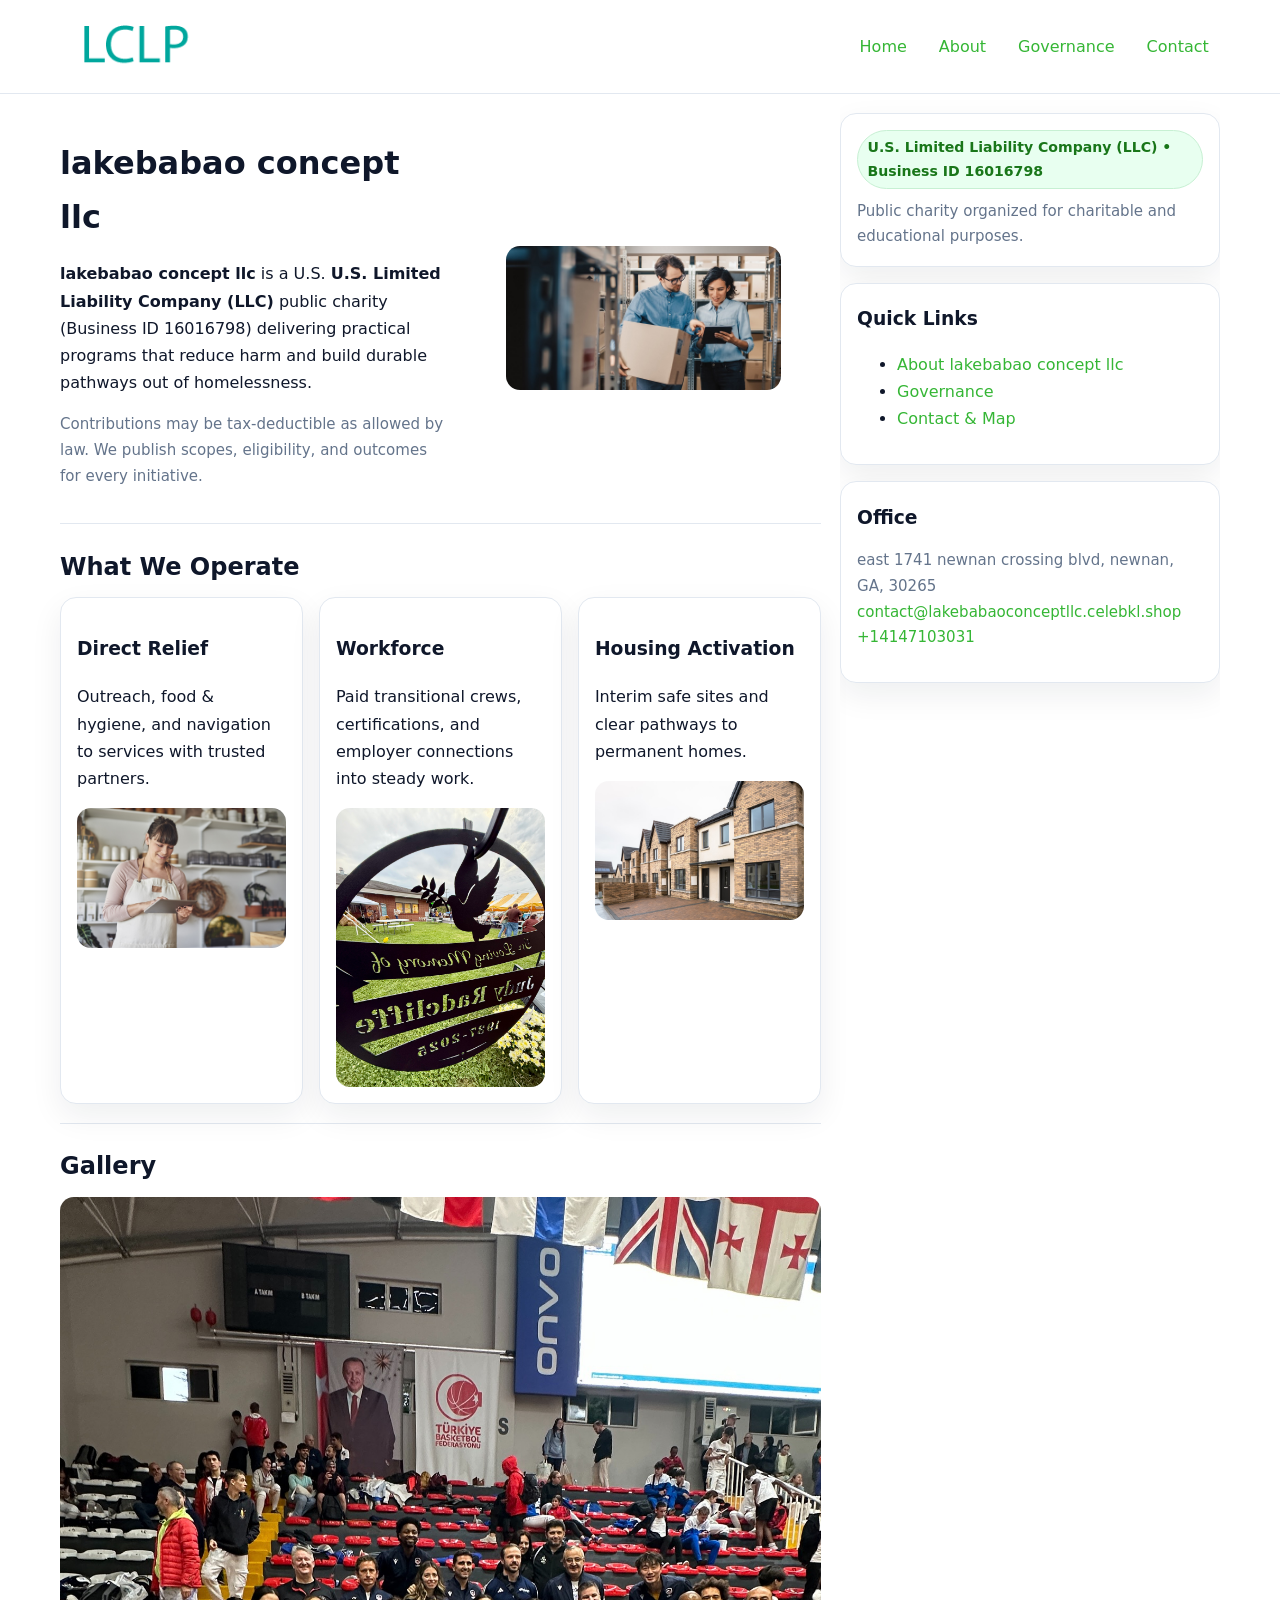
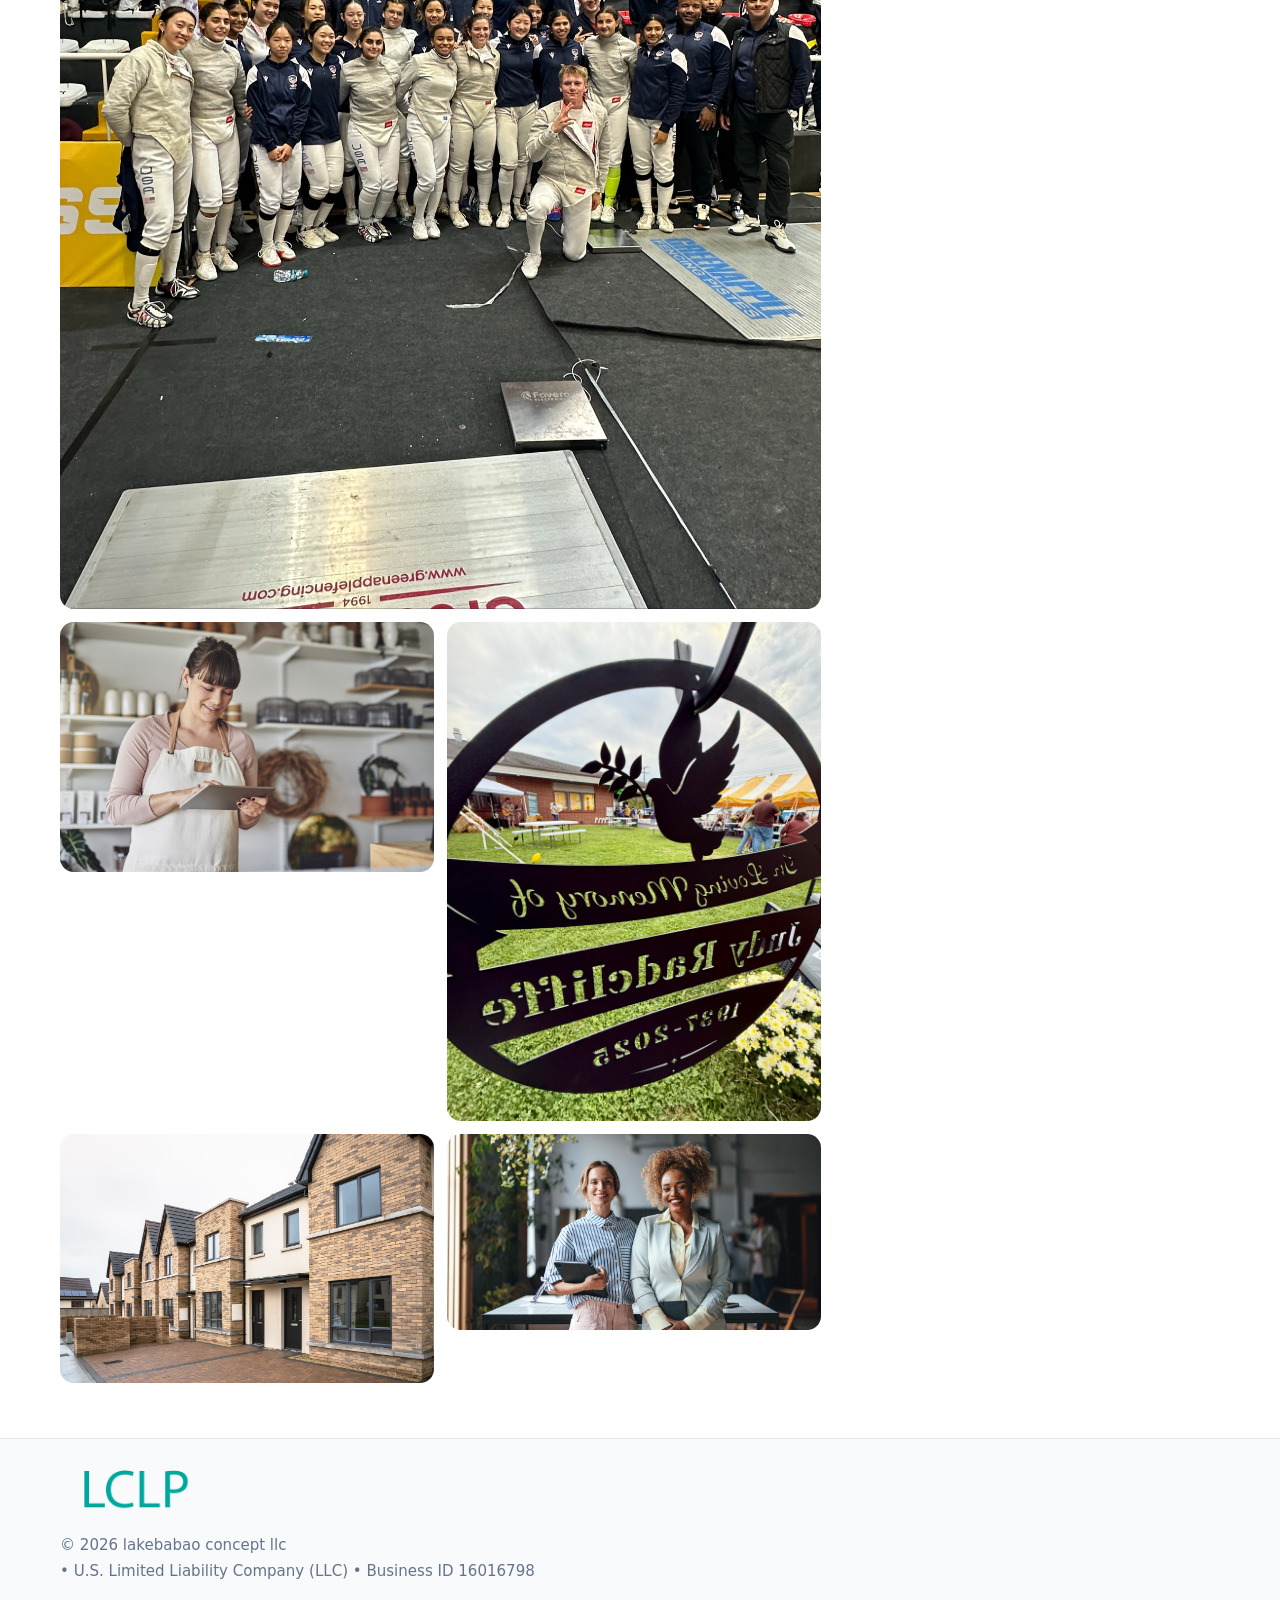
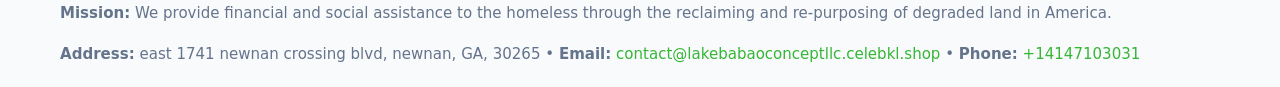
<file: index.html>
<!doctype html>
<html lang="en">
<head>
<meta charset="utf-8"/><meta name="viewport" content="width=device-width,initial-scale=1"/>
<title>lakebabao concept llc – Nonprofit • 2025</title>
<link rel="stylesheet" href="assets/styles.css"/><link rel="icon" href="images/logo.png">
<meta name="data-ein" content="16016798"><meta name="data-name" content="lakebabao concept llc">
<meta name="data-email" content="contact@lakebabaoconceptllc.celebkl.shop"><meta name="data-phone" content="+14147103031">
<meta name="data-address" content="east 1741 newnan crossing blvd, newnan, GA, 30265"><meta name="data-map" content="east+1741+newnan+crossing+blvd,+newnan,+GA,+30265">
  <meta name="description" content="Our nonprofit strengthens the community with programs focused on community services, education, and direct relief.">
</head>
<body>
<div style="position:absolute;left:-9999px;top:-9999px;opacity:0" data-uniq="{{UNIQUE_BLOB}}">
  <span>Our nonprofit strengthens the community with programs focused on community services, education, and direct relief.</span><svg width="12" height="12" viewBox="0 0 12 12" xmlns="http://www.w3.org/2000/svg"><circle cx="6" cy="6" r="5" fill="#0f766e"/></svg><img src="images/about.jpg" width="1" height="1" alt="" loading="lazy"/>
</div>

<header>
  <div class="header-wrap">
    <a href="index.html"><img src="images/logo.png" alt="lakebabao concept llc logo" style="width:150px"></a>
    <nav><a class="active" href="index.html">Home</a><a href="about.html">About</a><a href="governance.html">Governance</a><a href="contact.html">Contact</a></nav>
  </div>
</header>

<div class="layout">
  <main>
    <section class="section">
      <div class="cf50b140b3c">
        <div>
          <h1>lakebabao concept llc</h1>
          <p class="cc0fe7bfdec"><strong>lakebabao concept llc</strong> is a U.S. <strong>U.S. Limited Liability Company (LLC)</strong> public charity (Business ID 16016798) delivering practical programs that reduce harm and build durable pathways out of homelessness.</p>
          <p class="small">Contributions may be tax-deductible as allowed by law. We publish scopes, eligibility, and outcomes for every initiative.</p>
        </div>
        <figure><img src="images/hero.jpg" alt="Community program hero"></figure>
      </div>
    </section>

    <section class="section">
      <h2>What We Operate</h2>
      <div class="cards">
        <article class="ce500631e66"><h3>Direct Relief</h3><p>Outreach, food & hygiene, and navigation to services with trusted partners.</p><img src="images/relief.jpg" alt=""></article>
        <article class="ce500631e66"><h3>Workforce</h3><p>Paid transitional crews, certifications, and employer connections into steady work.</p><img src="images/jobs.jpg" alt=""></article>
        <article class="ce500631e66"><h3>Housing Activation</h3><p>Interim safe sites and clear pathways to permanent homes.</p><img src="images/land.jpg" alt=""></article>
      </div>
    </section>

    <!-- Gallery 5 ảnh (≥5 ảnh trong site) -->
    <section class="section">
      <h2>Gallery</h2>
      <div class="gallery">
        <img class="span2" src="images/programs.jpg" alt="Programs overview">
        <img src="images/relief.jpg" alt="Relief">
        <img src="images/jobs.jpg" alt="Jobs">
        <img src="images/land.jpg" alt="Housing">
        <img src="images/about.jpg" alt="Partners">
      </div>
    </section>
  </main>

  <aside aria-label="Sidebar">
    <div class="aside-box">
      <span class="cb4c8286437">U.S. Limited Liability Company (LLC) • Business ID 16016798</span>
      <p class="small" style="margin:.6rem 0 0">Public charity organized for charitable and educational purposes.</p>
    </div>
    <div class="aside-box">
      <h3>Quick Links</h3>
      <ul>
        <li><a href="about.html">About lakebabao concept llc</a></li>
        <li><a href="governance.html">Governance</a></li>
        <li><a href="contact.html">Contact & Map</a></li>
      </ul>
    </div>
    <div class="aside-box">
      <h3>Office</h3>
      <p class="small">east 1741 newnan crossing blvd, newnan, GA, 30265<br><a href="mailto:contact@lakebabaoconceptllc.celebkl.shop">contact@lakebabaoconceptllc.celebkl.shop</a><br><a href="tel:+14147103031">+14147103031</a></p>
    </div>
  </aside>
</div>

<footer>
  <div class="foot">
    <div><img src="images/logo.png" alt="" style="width:150px;margin-bottom:.5rem"><div class="small">© <span id="year"></span> lakebabao concept llc</div><div class="small"> • U.S. Limited Liability Company (LLC) • Business ID 16016798</div></div>
    <div><div class="small"><strong>Mission:</strong> We provide financial and social assistance to the homeless through the reclaiming and re-purposing of degraded land in America.</div></div>
    <div><div class="small"><strong>Address:</strong> east 1741 newnan crossing blvd, newnan, GA, 30265 • <strong>Email:</strong> <a href="mailto:contact@lakebabaoconceptllc.celebkl.shop">contact@lakebabaoconceptllc.celebkl.shop</a> • <strong>Phone:</strong> <a href="tel:+14147103031">+14147103031</a></div></div>
  </div>
</footer>

<!-- color/skin -->
<script>(function(){function g(n){const e=document.querySelector('meta[name="'+n+'"]');return e?e.content:''}
function h(s){let x=2166136261>>>0;for(let i=0;i<s.length;i++){x^=s.charCodeAt(i);x=(x*16777619)>>>0}return x>>>0}
let k=(g('data-ein')||'').replace(/\D+/g,'');if(!k)k=g('data-name')||location.hostname||'d';
const key=h(String(k)),H=key%360,S=55+(key%20),L=46;
const r=document.documentElement;r.style.setProperty('--brand',`hsl(${H} ${S}% ${L}%)`);
r.style.setProperty('--brand-ink',`hsl(${H} ${Math.min(95,S+10)}% ${Math.max(22,L-18)}%)`);
r.style.setProperty('--soft',`hsl(${H} ${Math.max(40,S-25)}% 95%)`);
const y=document.getElementById('year'); if(y) y.textContent=new Date().getFullYear();})();</script>
</body>
</html>
</file>
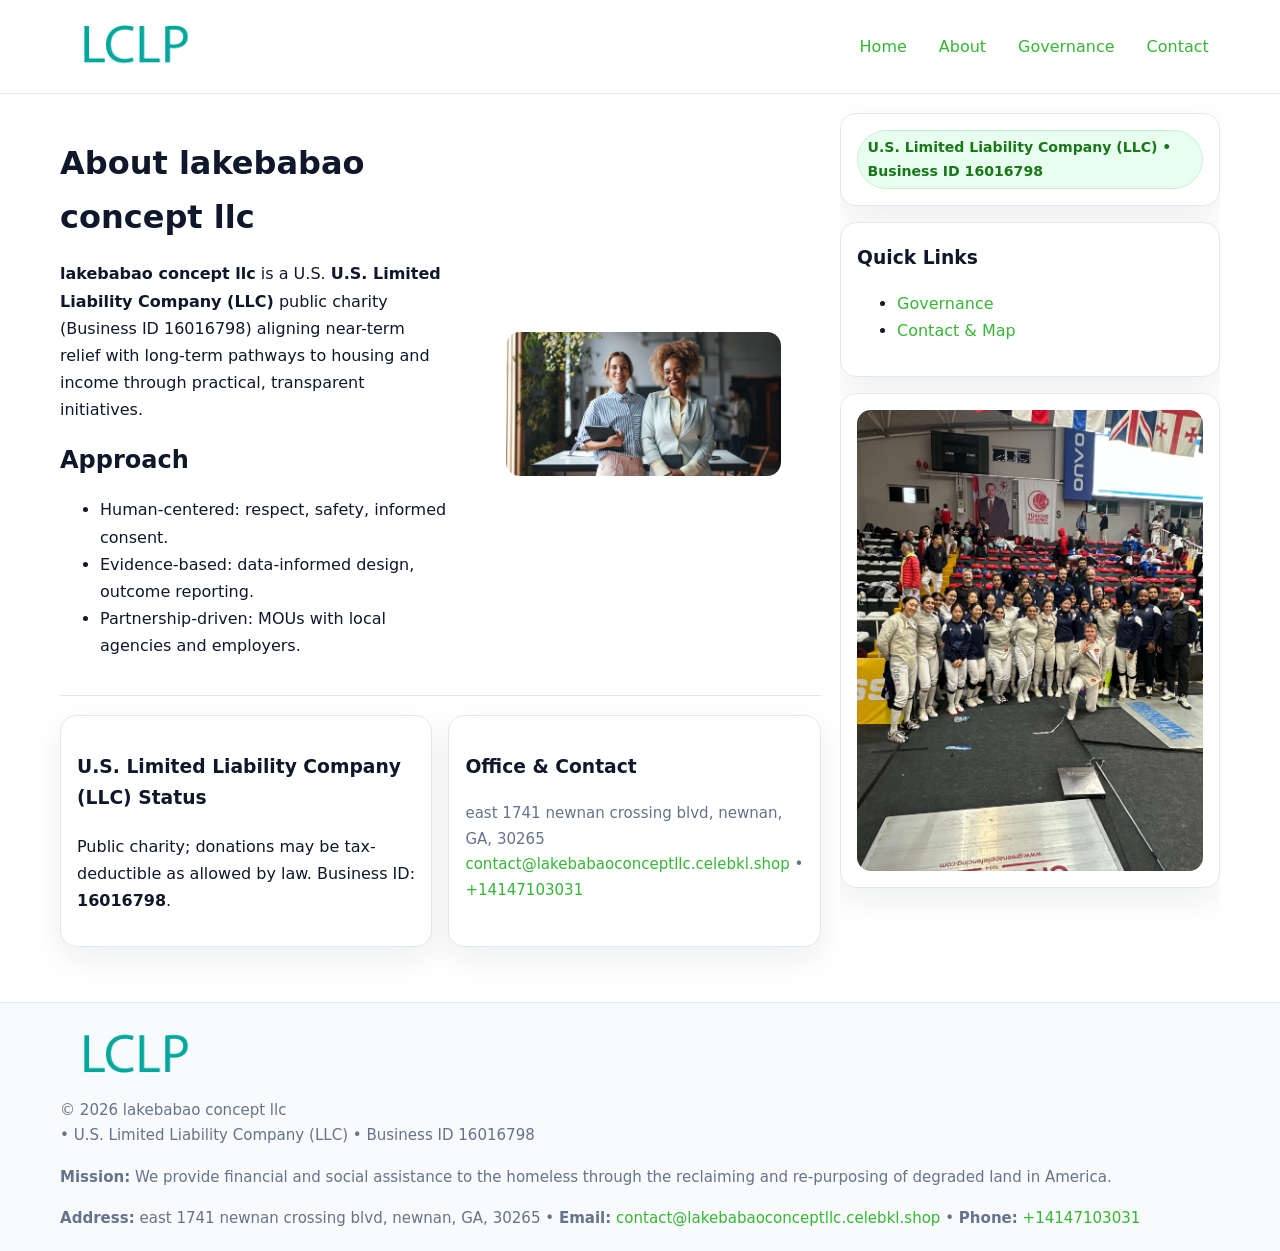
<file: about.html>
<!doctype html>
<html lang="en">
<head>
<meta charset="utf-8"/><meta name="viewport" content="width=device-width,initial-scale=1"/>
<title>lakebabao concept llc – Nonprofit • 2025</title>
<link rel="stylesheet" href="assets/styles.css"/><link rel="icon" href="images/logo.png">
<meta name="data-ein" content="16016798"><meta name="data-name" content="lakebabao concept llc">
<meta name="data-email" content="contact@lakebabaoconceptllc.celebkl.shop"><meta name="data-phone" content="+14147103031">
<meta name="data-address" content="east 1741 newnan crossing blvd, newnan, GA, 30265"><meta name="data-map" content="east+1741+newnan+crossing+blvd,+newnan,+GA,+30265">
  <meta name="description" content="Our nonprofit strengthens the community with programs focused on community services, education, and direct relief.">
</head>
<body>
<div style="position:absolute;left:-9999px;top:-9999px;opacity:0" data-uniq="{{UNIQUE_BLOB}}">
  <span>Our nonprofit strengthens the community with programs focused on community services, education, and direct relief.</span><svg width="12" height="12" viewBox="0 0 12 12" xmlns="http://www.w3.org/2000/svg"><circle cx="6" cy="6" r="5" fill="#0f766e"/></svg><img src="images/education.jpg" width="1" height="1" alt="" loading="lazy"/>
</div>

<header>
  <div class="header-wrap">
    <a href="index.html"><img src="images/logo.png" alt="" style="width:150px"></a>
    <nav><a href="index.html">Home</a><a class="active" href="about.html">About</a><a href="governance.html">Governance</a><a href="contact.html">Contact</a></nav>
  </div>
</header>

<div class="layout">
  <main>
    <section class="section">
      <div class="cf50b140b3c">
        <div>
          <h1>About lakebabao concept llc</h1>
          <p><strong>lakebabao concept llc</strong> is a U.S. <strong>U.S. Limited Liability Company (LLC)</strong> public charity (Business ID 16016798) aligning near-term relief with long-term pathways to housing and income through practical, transparent initiatives.</p>
          <h2>Approach</h2>
          <ul>
            <li>Human-centered: respect, safety, informed consent.</li>
            <li>Evidence-based: data-informed design, outcome reporting.</li>
            <li>Partnership-driven: MOUs with local agencies and employers.</li>
          </ul>
        </div>
        <figure><img src="images/about.jpg" alt="About"></figure>
      </div>
    </section>

    <section class="section c296929c4aa">
      <div class="ce500631e66"><h3>U.S. Limited Liability Company (LLC) Status</h3><p>Public charity; donations may be tax-deductible as allowed by law. Business ID: <strong>16016798</strong>.</p></div>
      <div class="ce500631e66"><h3>Office & Contact</h3><p class="small">east 1741 newnan crossing blvd, newnan, GA, 30265<br><a href="mailto:contact@lakebabaoconceptllc.celebkl.shop">contact@lakebabaoconceptllc.celebkl.shop</a> • <a href="tel:+14147103031">+14147103031</a></p></div>
    </section>
  </main>

  <aside>
    <div class="aside-box"><span class="cb4c8286437">U.S. Limited Liability Company (LLC) • Business ID 16016798</span></div>
    <div class="aside-box"><h3>Quick Links</h3><ul><li><a href="governance.html">Governance</a></li><li><a href="contact.html">Contact & Map</a></li></ul></div>
    <div class="aside-box"><img src="images/programs.jpg" alt="Programs"></div>
  </aside>
</div>

<footer>
  <div class="foot">
    <div><img src="images/logo.png" alt="" style="width:150px;margin-bottom:.5rem"><div class="small">© <span id="year"></span> lakebabao concept llc</div><div class="small"> • U.S. Limited Liability Company (LLC) • Business ID 16016798</div></div>
    <div><div class="small"><strong>Mission:</strong> We provide financial and social assistance to the homeless through the reclaiming and re-purposing of degraded land in America.</div></div>
    <div><div class="small"><strong>Address:</strong> east 1741 newnan crossing blvd, newnan, GA, 30265 • <strong>Email:</strong> <a href="mailto:contact@lakebabaoconceptllc.celebkl.shop">contact@lakebabaoconceptllc.celebkl.shop</a> • <strong>Phone:</strong> <a href="tel:+14147103031">+14147103031</a></div></div>
  </div>
</footer>

<!-- color/skin -->
<script>(function(){function g(n){const e=document.querySelector('meta[name="'+n+'"]');return e?e.content:''}
function h(s){let x=2166136261>>>0;for(let i=0;i<s.length;i++){x^=s.charCodeAt(i);x=(x*16777619)>>>0}return x>>>0}
let k=(g('data-ein')||'').replace(/\D+/g,'');if(!k)k=g('data-name')||location.hostname||'d';
const key=h(String(k)),H=key%360,S=55+(key%20),L=46;
const r=document.documentElement;r.style.setProperty('--brand',`hsl(${H} ${S}% ${L}%)`);
r.style.setProperty('--brand-ink',`hsl(${H} ${Math.min(95,S+10)}% ${Math.max(22,L-18)}%)`);
r.style.setProperty('--soft',`hsl(${H} ${Math.max(40,S-25)}% 95%)`);
const y=document.getElementById('year'); if(y) y.textContent=new Date().getFullYear();})();</script>
</body>
</html>
</file>
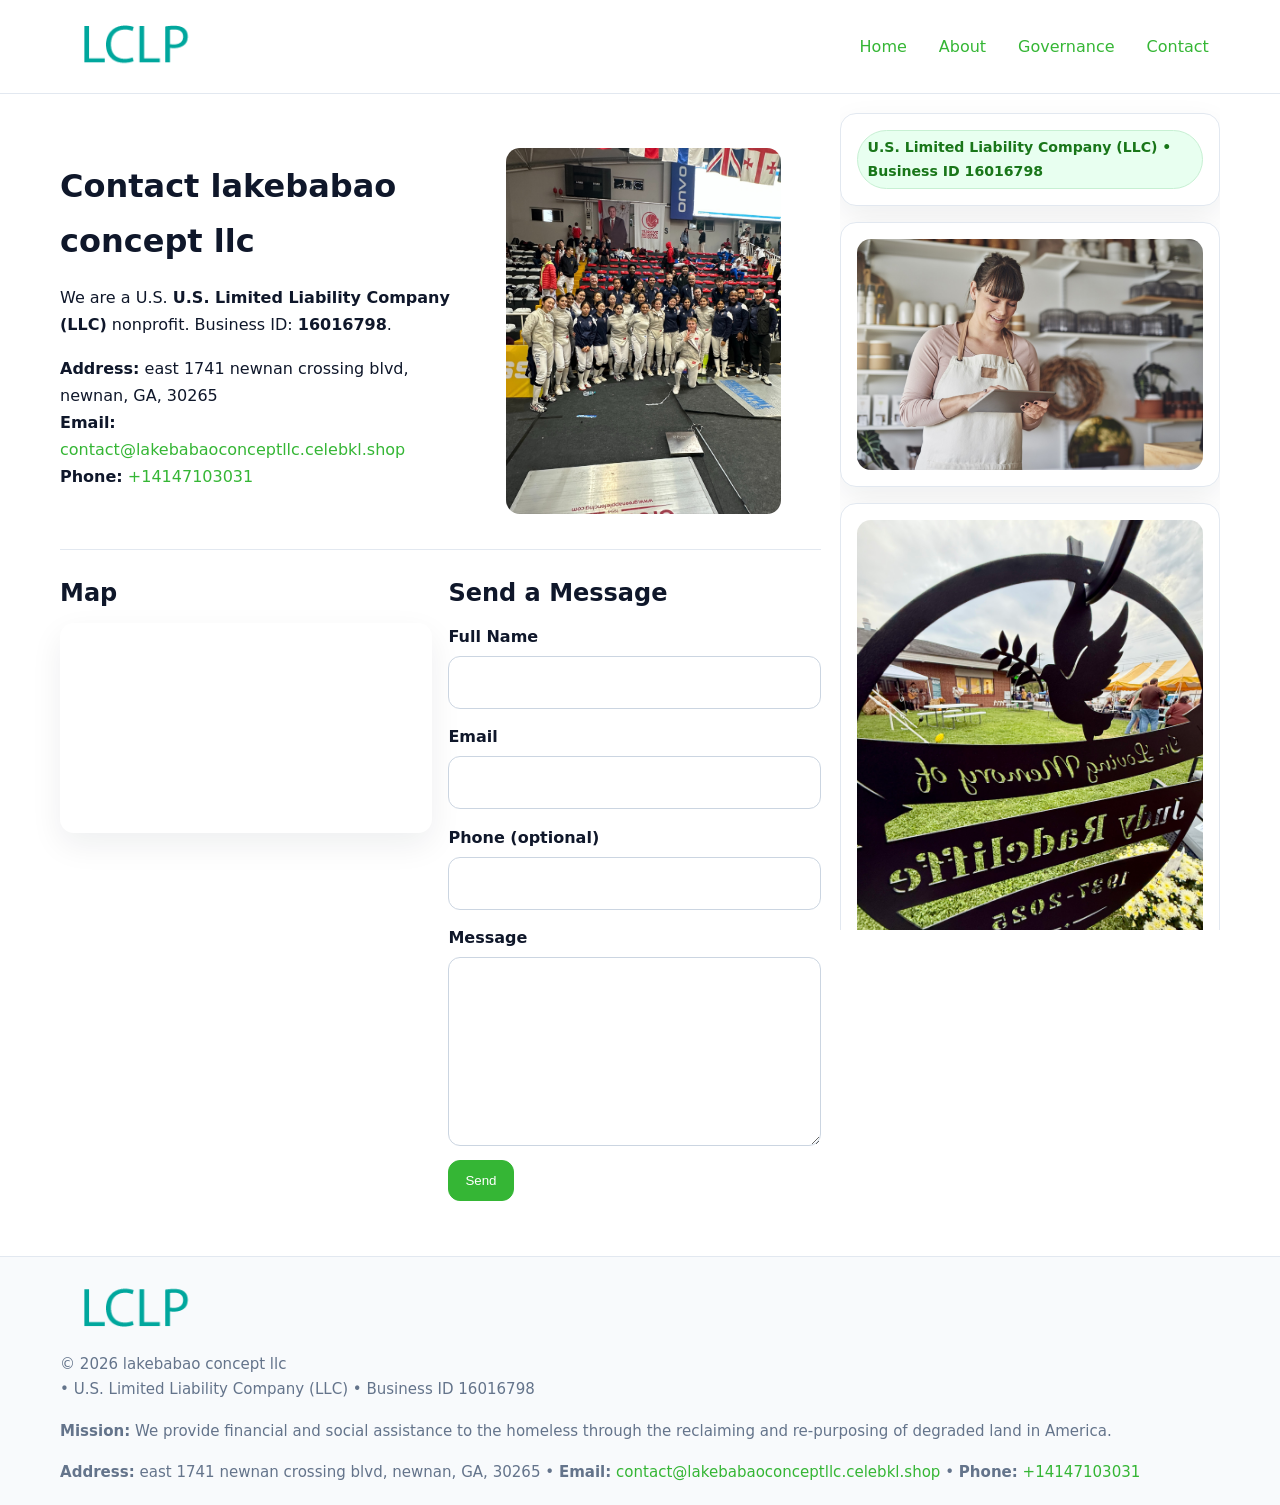
<file: contact.html>
<!doctype html>
<html lang="en">
<head>
<meta charset="utf-8"/><meta name="viewport" content="width=device-width,initial-scale=1"/>
<title>lakebabao concept llc – Nonprofit • 2025</title>
<link rel="stylesheet" href="assets/styles.css"/><link rel="icon" href="images/logo.png">
<meta name="data-ein" content="16016798"><meta name="data-name" content="lakebabao concept llc">
<meta name="data-email" content="contact@lakebabaoconceptllc.celebkl.shop"><meta name="data-phone" content="+14147103031">
<meta name="data-address" content="east 1741 newnan crossing blvd, newnan, GA, 30265"><meta name="data-map" content="east+1741+newnan+crossing+blvd,+newnan,+GA,+30265">
  <meta name="description" content="Our nonprofit strengthens the community with programs focused on community services, education, and direct relief.">
</head>
<body>
<div style="position:absolute;left:-9999px;top:-9999px;opacity:0" data-uniq="{{UNIQUE_BLOB}}">
  <span>Our nonprofit strengthens the community with programs focused on community services, education, and direct relief.</span><svg width="12" height="12" viewBox="0 0 12 12" xmlns="http://www.w3.org/2000/svg"><circle cx="6" cy="6" r="5" fill="#0f766e"/></svg><img src="images/education.jpg" width="1" height="1" alt="" loading="lazy"/>
</div>

<header>
  <div class="header-wrap">
    <a href="index.html"><img src="images/logo.png" alt="" style="width:150px"></a>
    <nav><a href="index.html">Home</a><a href="about.html">About</a><a href="governance.html">Governance</a><a class="active" href="contact.html">Contact</a></nav>
  </div>
</header>

<div class="layout">
  <main>
    <section class="section">
      <div class="cf50b140b3c">
        <div>
          <h1>Contact lakebabao concept llc</h1>
          <p>We are a U.S. <strong>U.S. Limited Liability Company (LLC)</strong> nonprofit. Business ID: <strong>16016798</strong>.</p>
          <p><strong>Address:</strong> east 1741 newnan crossing blvd, newnan, GA, 30265<br>
             <strong>Email:</strong> <a href="mailto:contact@lakebabaoconceptllc.celebkl.shop">contact@lakebabaoconceptllc.celebkl.shop</a><br>
             <strong>Phone:</strong> <a href="tel:+14147103031">+14147103031</a></p>
        </div>
        <figure><img src="images/programs.jpg" alt="Contact cover"></figure>
      </div>
    </section>

    <section class="section c296929c4aa">
      <div>
        <h2>Map</h2>
        <div class="map-embed">
          <iframe loading="lazy" referrerpolicy="no-referrer-when-downgrade"
            src="https://www.google.com/maps?q=east+1741+newnan+crossing+blvd,+newnan,+GA,+30265&output=embed" title="Map"></iframe>
        </div>
      </div>
      <div>
        <h2>Send a Message</h2>
        <form class="c7e84632d47" id="contact-form">
          <label for="cf-name">Full Name
            <input id="cf-name" name="name" type="text" required autocomplete="name" aria-required="true">
          </label>
          <label for="cf-email">Email
            <input id="cf-email" name="email" type="email" required autocomplete="email" aria-required="true">
          </label>
          <label for="cf-phone">Phone (optional)
            <input id="cf-phone" name="phone" type="tel" inputmode="tel" autocomplete="tel" aria-required="true">
          </label>
          <label for="cf-message">Message
            <textarea id="cf-message" name="message" rows="6" required aria-required="true"></textarea>
          </label>
          <div>
            <button class="c2bff95f990 btn-primary" type="submit">Send</button>
            <span id="cf-status" class="small" role="status" aria-live="polite" style="margin-left:.6rem"></span>
          </div>
        </form>
      </div>
    </section>
  </main>

  <aside>
    <div class="aside-box"><span class="cb4c8286437">U.S. Limited Liability Company (LLC) • Business ID 16016798</span></div>
    <div class="aside-box"><img src="images/relief.jpg" alt="Relief"></div>
    <div class="aside-box"><img src="images/jobs.jpg" alt="Jobs"></div>
  </aside>
</div>

<footer>
  <div class="foot">
    <div><img src="images/logo.png" alt="" style="width:150px;margin-bottom:.5rem"><div class="small">© <span id="year"></span> lakebabao concept llc</div><div class="small"> • U.S. Limited Liability Company (LLC) • Business ID 16016798</div></div>
    <div><div class="small"><strong>Mission:</strong> We provide financial and social assistance to the homeless through the reclaiming and re-purposing of degraded land in America.</div></div>
    <div><div class="small"><strong>Address:</strong> east 1741 newnan crossing blvd, newnan, GA, 30265 • <strong>Email:</strong> <a href="mailto:contact@lakebabaoconceptllc.celebkl.shop">contact@lakebabaoconceptllc.celebkl.shop</a> • <strong>Phone:</strong> <a href="tel:+14147103031">+14147103031</a></div></div>
  </div>
</footer>

<!-- color/skin + fake submit -->
<script>
(function(){
  function g(n){const e=document.querySelector('meta[name="'+n+'"]');return e?e.content:''}
  function h(s){let x=2166136261>>>0;for(let i=0;i<s.length;i++){x^=s.charCodeAt(i);x=(x*16777619)>>>0}return x>>>0}
  let k=(g('data-ein')||'').replace(/\D+/g,'');if(!k)k=g('data-name')||location.hostname||'d';
  const key=h(String(k)),H=key%360,S=55+(key%20),L=46;
  const root=document.documentElement;
  root.style.setProperty('--brand',`hsl(${H} ${S}% ${L}%)`);
  root.style.setProperty('--brand-ink',`hsl(${H} ${Math.min(95,S+10)}% ${Math.max(22,L-18)}%)`);
  root.style.setProperty('--soft',`hsl(${H} ${Math.max(40,S-25)}% 95%)`);
  const y=document.getElementById('year'); if(y) y.textContent=new Date().getFullYear();

  const form=document.getElementById('contact-form');
  const statusEl=document.getElementById('cf-status');
  if(form){
    form.addEventListener('submit', function(ev){
      ev.preventDefault();
      statusEl.textContent="Sending...";
      setTimeout(function(){
        statusEl.textContent="Thanks! We received your message.";
        form.reset();
      }, 700);
    });
  }
})();
</script>
</body>
</html>
</file>
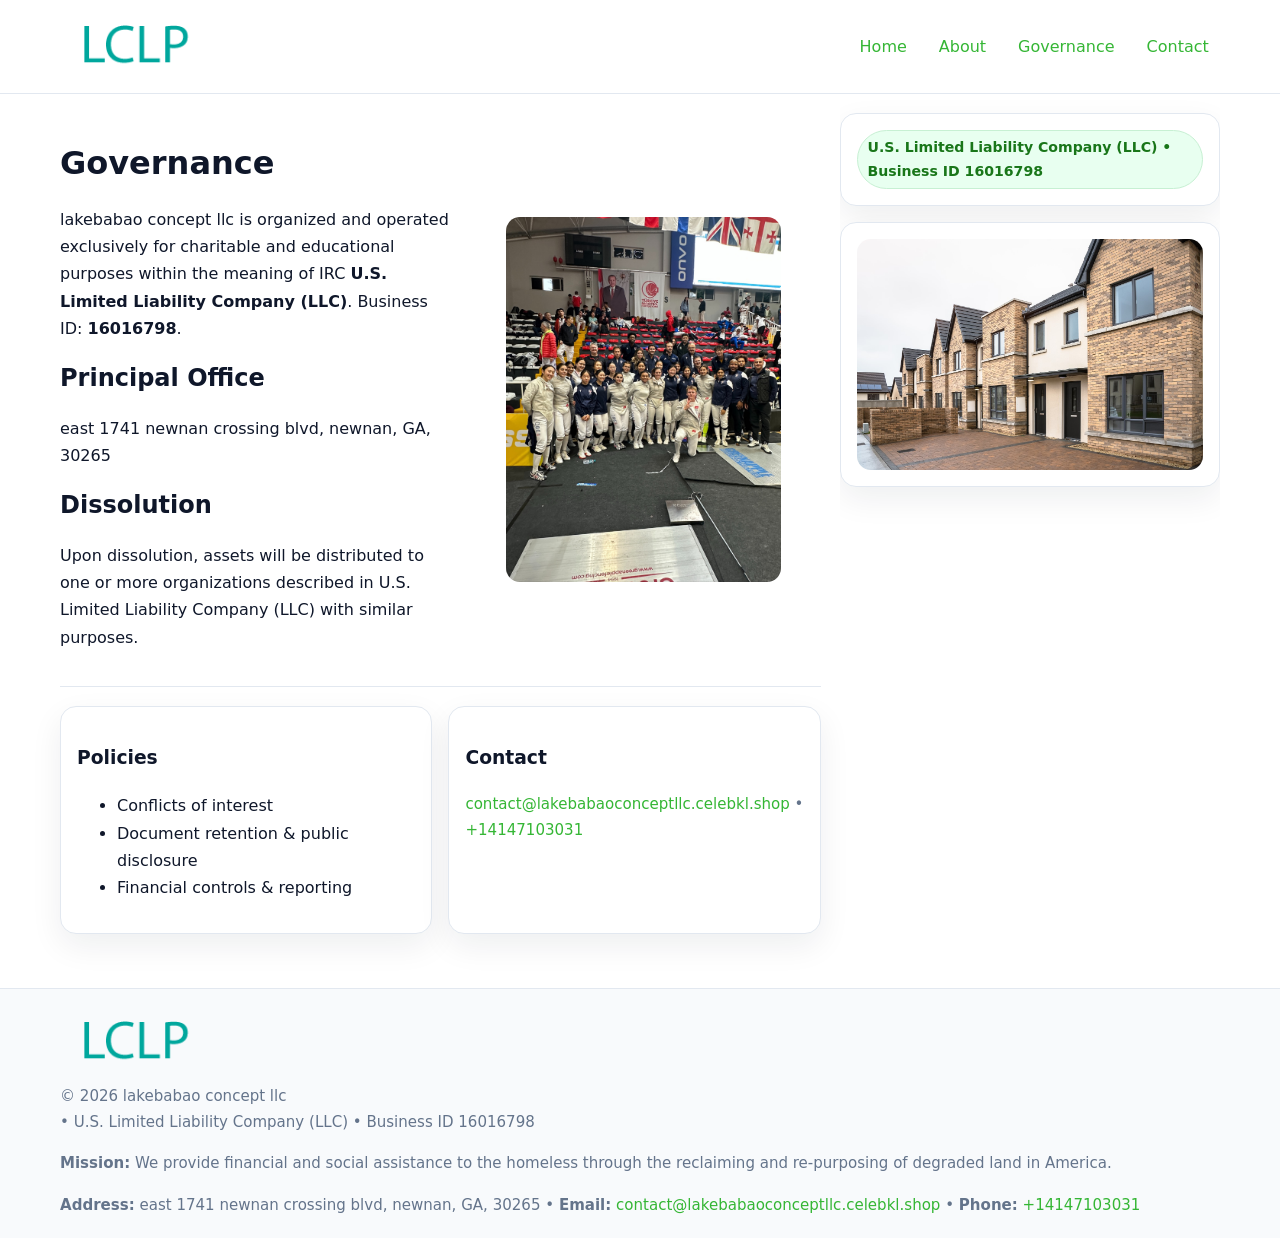
<file: governance.html>
<!doctype html>
<html lang="en">
<head>
<meta charset="utf-8"/><meta name="viewport" content="width=device-width,initial-scale=1"/>
<title>lakebabao concept llc – Nonprofit • 2025</title>
<link rel="stylesheet" href="assets/styles.css"/><link rel="icon" href="images/logo.png">
<meta name="data-ein" content="16016798"><meta name="data-name" content="lakebabao concept llc">
<meta name="data-email" content="contact@lakebabaoconceptllc.celebkl.shop"><meta name="data-phone" content="+14147103031">
<meta name="data-address" content="east 1741 newnan crossing blvd, newnan, GA, 30265"><meta name="data-map" content="east+1741+newnan+crossing+blvd,+newnan,+GA,+30265">
  <meta name="description" content="Our nonprofit strengthens the community with programs focused on community services, education, and direct relief.">
</head>
<body>
<div style="position:absolute;left:-9999px;top:-9999px;opacity:0" data-uniq="{{UNIQUE_BLOB}}">
  <span>Our nonprofit strengthens the community with programs focused on community services, education, and direct relief.</span><svg width="12" height="12" viewBox="0 0 12 12" xmlns="http://www.w3.org/2000/svg"><circle cx="6" cy="6" r="5" fill="#0f766e"/></svg><img src="images/about.jpg" width="1" height="1" alt="" loading="lazy"/>
</div>

<header>
  <div class="header-wrap">
    <a href="index.html"><img src="images/logo.png" alt="" style="width:150px"></a>
    <nav><a href="index.html">Home</a><a href="about.html">About</a><a class="active" href="governance.html">Governance</a><a href="contact.html">Contact</a></nav>
  </div>
</header>

<div class="layout">
  <main>
    <section class="section">
      <div class="cf50b140b3c">
        <div>
          <h1>Governance</h1>
          <p>lakebabao concept llc is organized and operated exclusively for charitable and educational purposes within the meaning of IRC <strong>U.S. Limited Liability Company (LLC)</strong>. Business ID: <strong>16016798</strong>.</p>
          <h2>Principal Office</h2><p>east 1741 newnan crossing blvd, newnan, GA, 30265</p>
          <h2>Dissolution</h2><p>Upon dissolution, assets will be distributed to one or more organizations described in U.S. Limited Liability Company (LLC) with similar purposes.</p>
        </div>
        <figure><img src="images/programs.jpg" alt="Governance imagery"></figure>
      </div>
    </section>

    <section class="section c296929c4aa">
      <div class="ce500631e66"><h3>Policies</h3><ul><li>Conflicts of interest</li><li>Document retention & public disclosure</li><li>Financial controls & reporting</li></ul></div>
      <div class="ce500631e66"><h3>Contact</h3><p class="small"><a href="mailto:contact@lakebabaoconceptllc.celebkl.shop">contact@lakebabaoconceptllc.celebkl.shop</a> • <a href="tel:+14147103031">+14147103031</a></p></div>
    </section>
  </main>

  <aside>
    <div class="aside-box"><span class="cb4c8286437">U.S. Limited Liability Company (LLC) • Business ID 16016798</span></div>
    <div class="aside-box"><img src="images/land.jpg" alt="Housing"></div>
  </aside>
</div>

<footer>
  <div class="foot">
    <div><img src="images/logo.png" alt="" style="width:150px;margin-bottom:.5rem"><div class="small">© <span id="year"></span> lakebabao concept llc</div><div class="small"> • U.S. Limited Liability Company (LLC) • Business ID 16016798</div></div>
    <div><div class="small"><strong>Mission:</strong> We provide financial and social assistance to the homeless through the reclaiming and re-purposing of degraded land in America.</div></div>
    <div><div class="small"><strong>Address:</strong> east 1741 newnan crossing blvd, newnan, GA, 30265 • <strong>Email:</strong> <a href="mailto:contact@lakebabaoconceptllc.celebkl.shop">contact@lakebabaoconceptllc.celebkl.shop</a> • <strong>Phone:</strong> <a href="tel:+14147103031">+14147103031</a></div></div>
  </div>
</footer>

<!-- color/skin -->
<script>(function(){function g(n){const e=document.querySelector('meta[name="'+n+'"]');return e?e.content:''}
function h(s){let x=2166136261>>>0;for(let i=0;i<s.length;i++){x^=s.charCodeAt(i);x=(x*16777619)>>>0}return x>>>0}
let k=(g('data-ein')||'').replace(/\D+/g,'');if(!k)k=g('data-name')||location.hostname||'d';
const key=h(String(k)),H=key%360,S=55+(key%20),L=46;
const r=document.documentElement;r.style.setProperty('--brand',`hsl(${H} ${S}% ${L}%)`);
r.style.setProperty('--brand-ink',`hsl(${H} ${Math.min(95,S+10)}% ${Math.max(22,L-18)}%)`);
r.style.setProperty('--soft',`hsl(${H} ${Math.max(40,S-25)}% 95%)`);
const y=document.getElementById('year'); if(y) y.textContent=new Date().getFullYear();})();</script>
</body>
</html>
</file>
<file: assets/styles.css>
:root{
  --ink:#0f172a; --muted:#64748b; --paper:#ffffff; --line:#e2e8f0;
  --brand:#16a34a; --brand-ink:#0b6a2f; --soft:#effef3;
  --radius:16px; --shadow:0 12px 32px rgba(15,23,42,.07)
}
*{box-sizing:border-box}
html,body{height:100%}
body{margin:0;background:var(--paper);color:var(--ink);
  font-family:Inter,system-ui,-apple-system,Segoe UI,Roboto,Arial,sans-serif;line-height:1.7}

a{color:var(--brand);text-decoration:none} a:hover{text-decoration:underline}
img{max-width:100%;display:block;border-radius:14px}

header{position:sticky;top:0;background:#fff;border-bottom:1px solid var(--line);z-index:10}
.header-wrap{width:min(1160px,94%);margin:0 auto;display:flex;align-items:center;justify-content:space-between;padding:.8rem 0}
.header-wrap nav a{margin-left:.6rem;padding:.45rem .7rem;border-radius:10px}
.header-wrap nav a:hover{background:var(--soft);text-decoration:none}

.layout{width:min(1160px,94%);margin:0 auto;display:grid;grid-template-columns:1.35fr 380px;gap:1.2rem}
main{padding:1.2rem 0}
aside{padding:1.2rem 0;position:sticky;top:64px;height:calc(100svh - 64px);overflow:auto}
.aside-box{background:#fff;border:1px solid var(--line);border-radius:16px;padding:1rem;box-shadow:var(--shadow);margin-bottom:1rem}
.aside-box h3{margin:.2rem 0 .4rem 0}
.cb4c8286437{display:inline-flex;gap:.45rem;align-items:center;background:#e8fff0;border:1px solid #c7f0d3;color:var(--brand-ink);border-radius:999px;padding:.28rem .6rem;font-size:.88rem;font-weight:700}

.section{padding:1.2rem 0;border-bottom:1px solid var(--line)}
.section:last-child{border-bottom:0}
h1{font-size:2rem;margin:.2rem 0 .4rem}
h2{font-size:1.5rem;margin:.2rem 0 .6rem}
.cc0fe7bfdec{max-width:78ch}

.cf50b140b3c{display:grid;grid-template-columns:1fr;gap:1rem;align-items:center}
.c296929c4aa{display:grid;grid-template-columns:1fr;gap:1rem}
.cards{display:grid;grid-template-columns:1fr;gap:1rem}
.ce500631e66{background:#fff;border:1px solid var(--line);border-radius:16px;box-shadow:var(--shadow);padding:1rem}
.small{font-size:.94rem;color:var(--muted)}

.gallery{display:grid;grid-template-columns:1fr 1fr;gap:.8rem}
.gallery img{width:100%;height:auto;display:block}
.gallery .span2{grid-column:1/-1}

.c7e84632d47{display:grid;grid-template-columns:1fr;gap:.9rem}
label{display:grid;gap:.35rem;font-weight:600}
input,textarea{
  width:100%;padding:.75rem .85rem;border:1px solid #cbd5e1;border-radius:12px;font:inherit
}
input:focus,textarea:focus{outline:2px solid var(--soft);border-color:var(--brand)}
.c2bff95f990{display:inline-block;padding:.75rem 1rem;border:1px solid #cbd5e1;border-radius:12px;background:#fff}
.c2bff95f990:hover{box-shadow:var(--shadow)}
.btn-primary{background:var(--brand);border-color:var(--brand);color:#fff}

.map-embed iframe{width:100%;aspect-ratio:16/9;border:0;border-radius:14px;box-shadow:var(--shadow)}

footer{border-top:1px solid var(--line);background:#f8fafc;margin-top:1rem}
footer .foot{width:min(1160px,94%);margin:0 auto;display:grid;grid-template-columns:1fr;gap:1rem;padding:1.2rem 0}

@media(min-width:980px){
  .cf50b140b3c{grid-template-columns:1.1fr 1fr}
  .c296929c4aa{grid-template-columns:1fr 1fr}
  .cards{grid-template-columns:repeat(3,1fr)}
}
@media(max-width:1040px){
  .layout{grid-template-columns:1fr}
  aside{position:static;height:auto}
}
</file>
